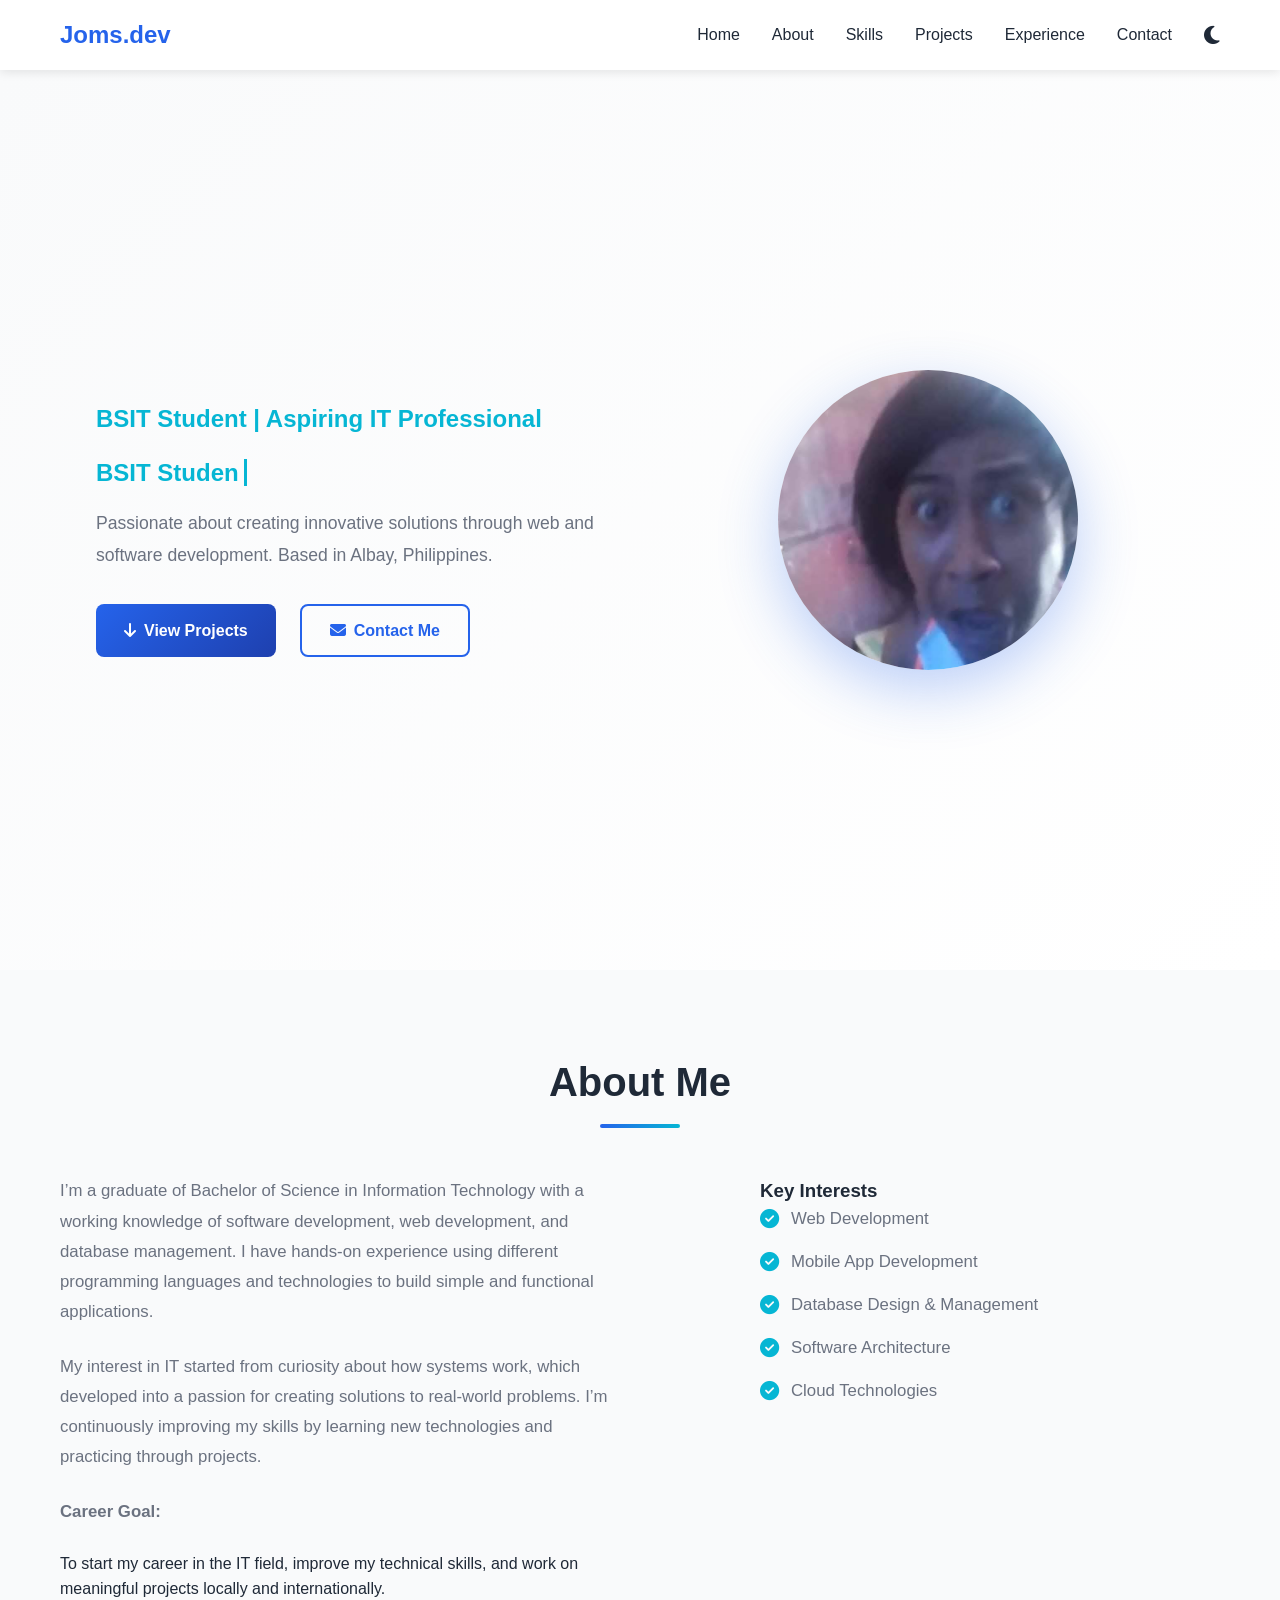
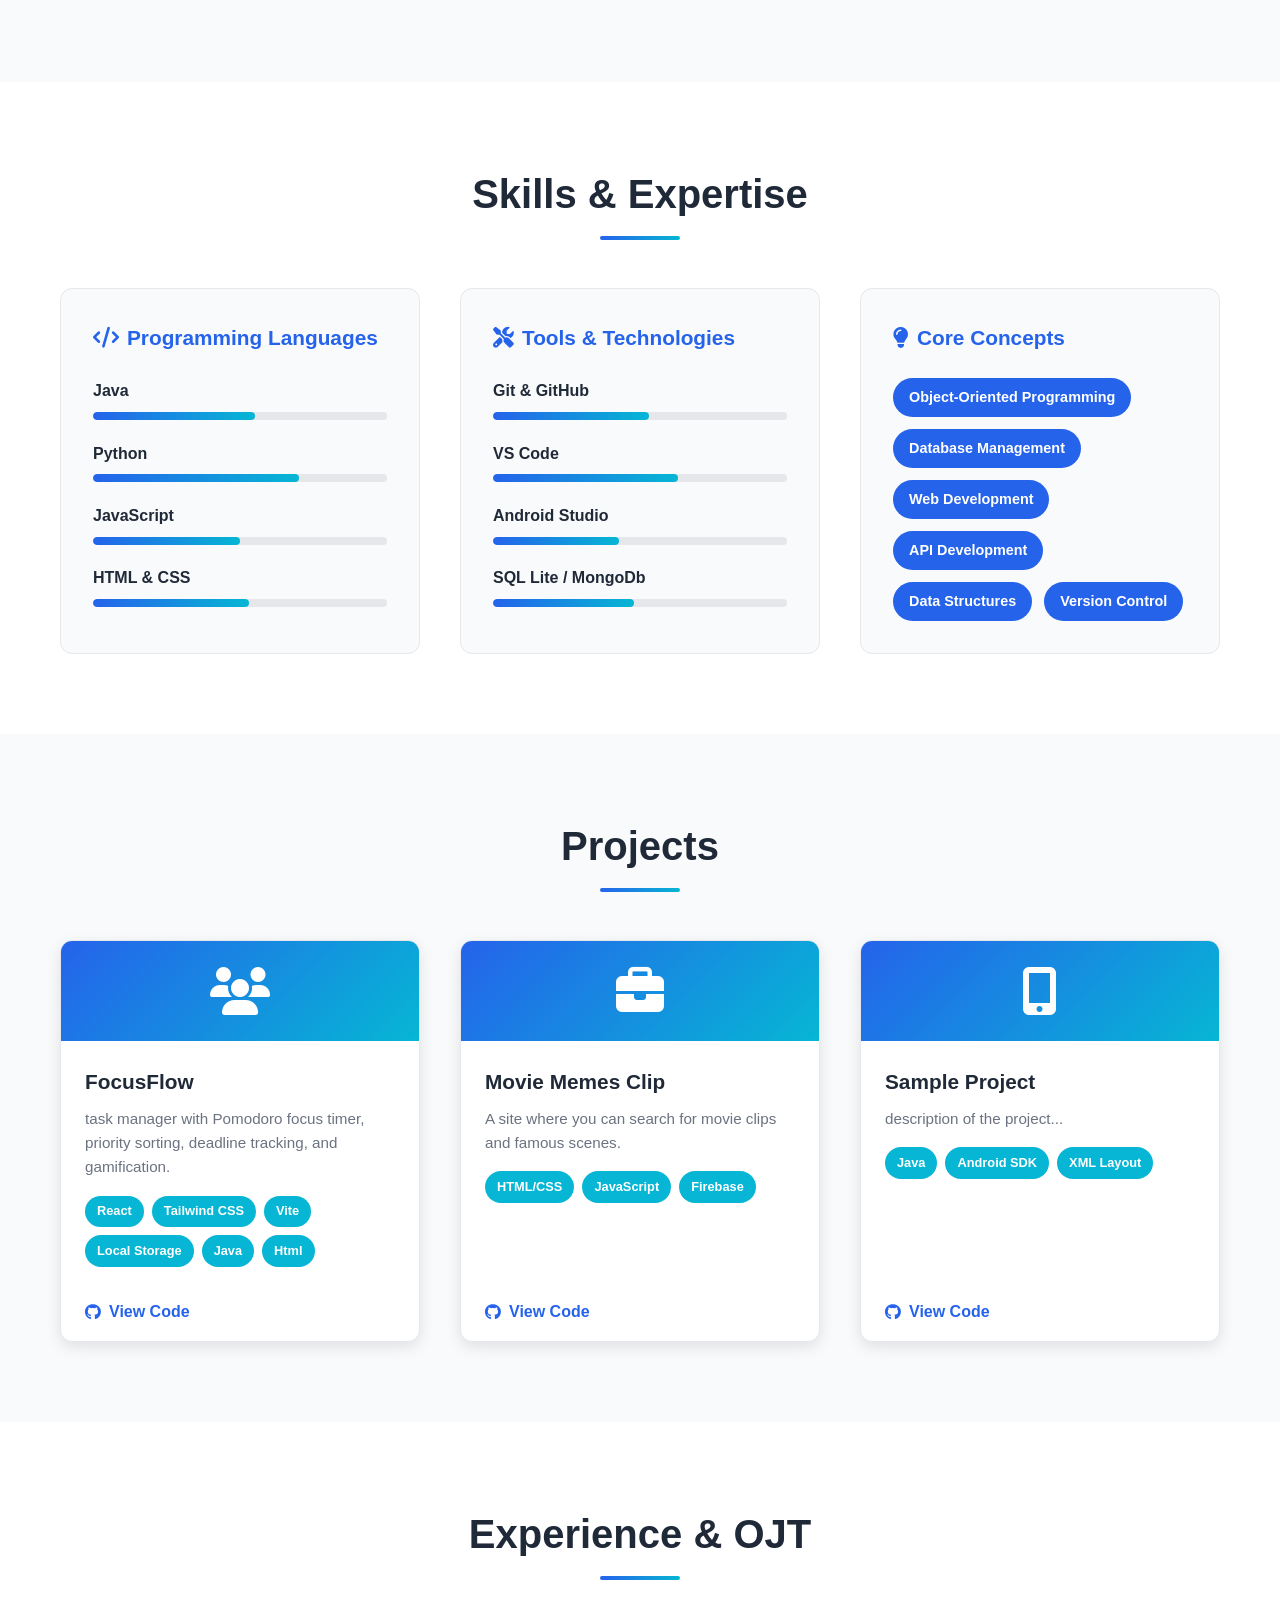
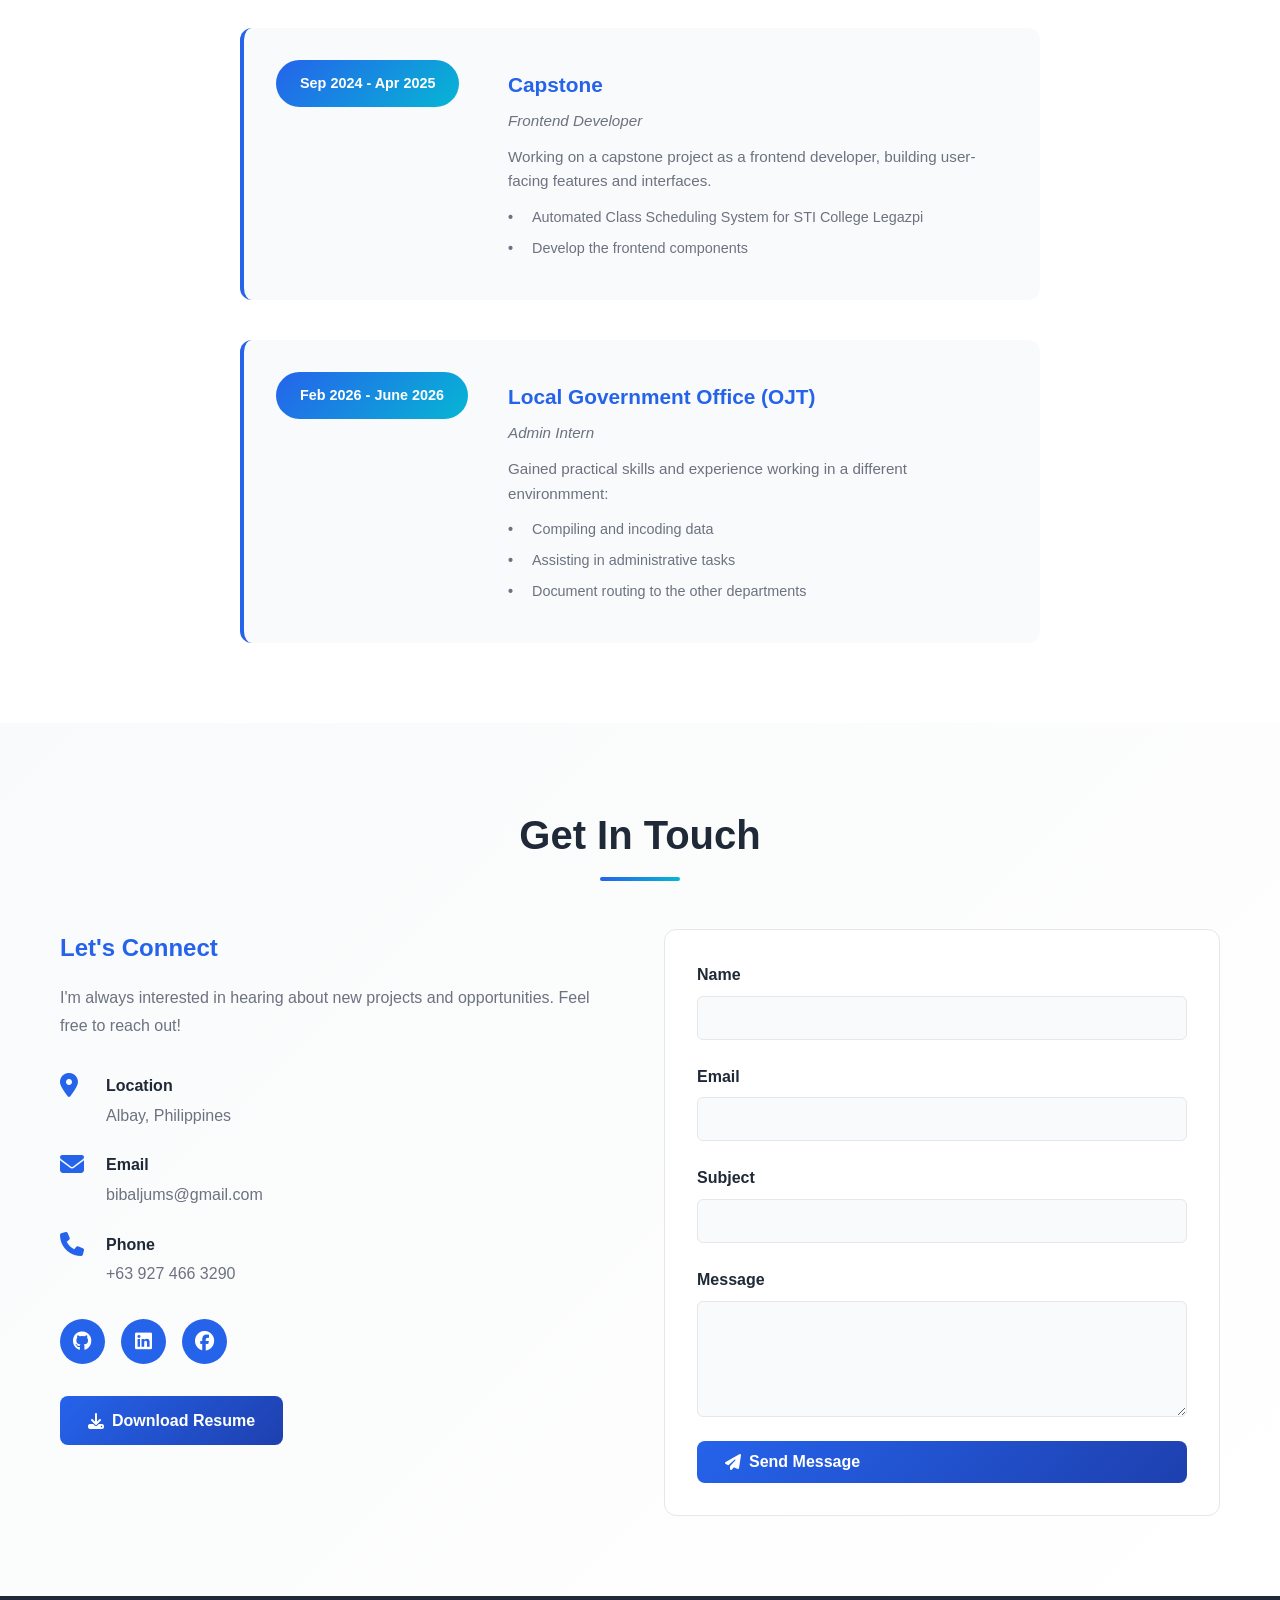
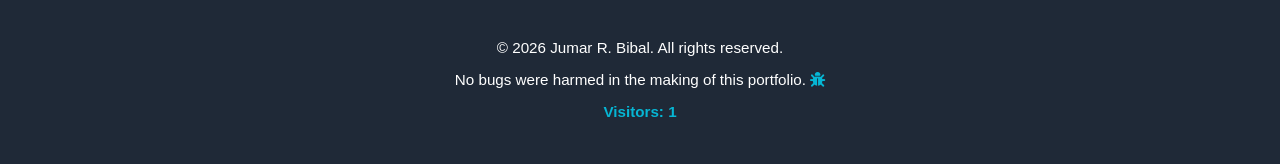
<file: index.html>
<!DOCTYPE html>
<html lang="en">
<head>
    <meta charset="UTF-8">
    <meta name="viewport" content="width=device-width, initial-scale=1.0">
    <title>My Portfolio | BSIT Student</title>
    <link rel="stylesheet" href="styles.css">
    <!-- Font Awesome for icons -->
    <link rel="stylesheet" href="https://cdnjs.cloudflare.com/ajax/libs/font-awesome/6.4.0/css/all.min.css">
</head>
<body>
    <!-- Navigation Bar -->
    <nav class="navbar">
        <div class="nav-container">
            <div class="logo">
                </i>  Joms.dev
            </div>
            <ul class="nav-menu">
                <li><a href="#home" class="nav-link">Home</a></li>
                <li><a href="#about" class="nav-link">About</a></li>
                <li><a href="#skills" class="nav-link">Skills</a></li>
                <li><a href="#projects" class="nav-link">Projects</a></li>
                <li><a href="#experience" class="nav-link">Experience</a></li>
                <li><a href="#contact" class="nav-link">Contact</a></li>
                <li><a href="#" id="theme-toggle" class="nav-link theme-toggle">
                    <i class="fas fa-moon"></i>
                </a></li>
            </ul>
            <div class="hamburger">
                <span></span>
                <span></span>
                <span></span>
            </div>
        </div>
    </nav>

    <!-- Prof section -->
    <section id="home" class="hero">
        <div class="hero-content">
            <div class="hero-text">
                <p class="hero-subtitle">

                <p class="hero-subtitle">BSIT Student | Aspiring IT Professional</p>
            <p class="hero-subtitle"><span id="typing-text"></span>
            </p>


                <p class="hero-description">
                    Passionate about creating innovative solutions through web and software development.
                    Based in Albay, Philippines.
                </p>
                <div class="hero-buttons">
                    <a href="#projects" class="btn btn-primary">
                        <i class="fas fa-arrow-down"></i> View Projects
                    </a>
                    <a href="#contact" class="btn btn-secondary">
                        <i class="fas fa-envelope"></i> Contact Me
                    </a>
                </div>
            </div>
            <div class="hero-image">
    <div class="avatar">
        <img src="picture.jpg" class="meProfile-img">
    </div>
</div>
        </div>
    </section>

    <!-- About Section -->
    <section id="about" class="about">
        <div class="container">
            <h2 class="section-title">About Me</h2>
            <div class="about-content">
                <div class="about-text">
                    <p>
                        I’m a graduate of Bachelor of Science in Information Technology with a working knowledge of software
                        development, web development, and database management. I have hands-on experience using different 
                        programming languages and technologies to build simple and functional applications.
                    </p>
                    <p>
                        My interest in IT started from curiosity about how systems work, which developed into a passion for creating 
                        solutions to real-world problems. I’m continuously improving my skills by learning new technologies and 
                        practicing through projects.
                    </p>
                    <p>
                        <strong>Career Goal:</strong> 
                    </p>To start my career in the IT field, improve my technical skills, and work on meaningful projects locally and internationally.
                </div>
                <div class="about-interests">
                    <h3>Key Interests</h3>
                    <ul class="interests-list">
                        <li><i class="fas fa-check-circle"></i> Web Development</li>
                        <li><i class="fas fa-check-circle"></i> Mobile App Development</li>
                        <li><i class="fas fa-check-circle"></i> Database Design & Management</li>
                        <li><i class="fas fa-check-circle"></i> Software Architecture</li>
                        <li><i class="fas fa-check-circle"></i> Cloud Technologies</li>
                    </ul>
                </div>
            </div>
        </div>
    </section>

    <!-- Skills Section -->
    <section id="skills" class="skills">
        <div class="container">
            <h2 class="section-title">Skills & Expertise</h2>
            <div class="skills-grid">
                <!-- Programming Languages -->
                <div class="skill-category">
                    <h3 class="skill-category-title">
                        <i class="fas fa-code"></i> Programming Languages
                    </h3>
                    <div class="skill-items">
                        <div class="skill-item">
                            <span class="skill-name">Java</span>
                            <div class="skill-bar">
                                <div class="skill-progress" style="width: 55%"></div>
                            </div>
                        </div>
                        <div class="skill-item">
                            <span class="skill-name">Python</span>
                            <div class="skill-bar">
                                <div class="skill-progress" style="width: 70%"></div>
                            </div>
                        </div>
                        <div class="skill-item">
                            <span class="skill-name">JavaScript</span>
                            <div class="skill-bar">
                                <div class="skill-progress" style="width: 50%"></div>
                            </div>
                        </div>
                        <div class="skill-item">
                            <span class="skill-name">HTML & CSS</span>
                            <div class="skill-bar">
                                <div class="skill-progress" style="width: 53%"></div>
                            </div>
                        </div>
                    </div>
                </div>

                <!-- Tools & Technologies -->
                <div class="skill-category">
                    <h3 class="skill-category-title">
                        <i class="fas fa-tools"></i> Tools & Technologies
                    </h3>
                    <div class="skill-items">
                        <div class="skill-item">
                            <span class="skill-name">Git & GitHub</span>
                            <div class="skill-bar">
                                <div class="skill-progress" style="width: 53%"></div>
                            </div>
                        </div>
                        <div class="skill-item">
                            <span class="skill-name">VS Code</span>
                            <div class="skill-bar">
                                <div class="skill-progress" style="width: 63%"></div>
                            </div>
                        </div>
                        <div class="skill-item">
                            <span class="skill-name">Android Studio</span>
                            <div class="skill-bar">
                                <div class="skill-progress" style="width: 43%"></div>
                            </div>
                        </div>
                        <div class="skill-item">
                            <span class="skill-name">SQL Lite / MongoDb</span>
                            <div class="skill-bar">
                                <div class="skill-progress" style="width: 48%"></div>
                            </div>
                        </div>
                    </div>
                </div>

                <!-- Core Concepts -->
                <div class="skill-category">
                    <h3 class="skill-category-title">
                        <i class="fas fa-lightbulb"></i> Core Concepts
                    </h3>
                    <div class="skill-badges">
                        <span class="badge">Object-Oriented Programming</span>
                        <span class="badge">Database Management</span>
                        <span class="badge">Web Development</span>
                        <span class="badge">API Development</span>
                        <span class="badge">Data Structures</span>
                        <span class="badge">Version Control</span>
                    </div>
                </div>
            </div>
        </div>
    </section>

    <!-- Projects Section -->
    <section id="projects" class="projects">
        <div class="container">
            <h2 class="section-title"> Projects</h2>
            <div class="projects-grid">
                <!-- Project 1 -->
                <div class="project-card">
                    <div class="project-header">
                        <i class="fas fa-users"></i>
                    </div>
                    <h3 class="project-title">FocusFlow</h3>
                    <p class="project-description">
                        task manager with Pomodoro focus timer, priority sorting, deadline tracking, and gamification.
                    </p>
                    <div class="project-tech">
                        <span class="tech-tag">React</span>
                        <span class="tech-tag">Tailwind CSS</span>
                        <span class="tech-tag">Vite</span>
                        <span class="tech-tag">Local Storage</span>
                        <span class="tech-tag">Java</span>
                        <span class="tech-tag">Html</span>
                        

                    </div>
                    <div class="project-links">
                        <a href="https://github.com/KaiPham27/FocusFlow" target="_blank" class="project-link">
                            <i class="fab fa-github"></i> View Code
                        </a>
                    </div>
                </div>

                <!-- Project 2 -->
                <div class="project-card">
                    <div class="project-header">
                        <i class="fas fa-briefcase"></i>
                    </div>
                    <h3 class="project-title">Movie Memes Clip</h3>
                    <p class="project-description">
                        A site where you can search for movie clips and famous scenes.
                    </p>
                    <div class="project-tech">
                        <span class="tech-tag">HTML/CSS</span>
                        <span class="tech-tag">JavaScript</span>
                        <span class="tech-tag">Firebase</span>
                    </div>
                    <div class="project-links">
                        <a href="https://github.com/KaiPham27/MovieMemesClip" target="_blank" class="project-link">
                            <i class="fab fa-github"></i> View Code
                        </a>
                    </div>
                </div>

                <!-- Project 3 -->
                <div class="project-card">
                    <div class="project-header">
                        <i class="fas fa-mobile-alt"></i>
                    </div>
                    <h3 class="project-title">Sample Project</h3>
                    <p class="project-description">
                        description of the project...
                    </p>
                    <div class="project-tech">
                        <span class="tech-tag">Java</span>
                        <span class="tech-tag">Android SDK</span>
                        <span class="tech-tag">XML Layout</span>
                    </div>
                    <div class="project-links">
                        <a href="https://www.youtube.com/watch?v=dQw4w9WgXcQ" target="_blank" class="project-link">
                            <i class="fab fa-github"></i> View Code
                        </a>
                    </div>
                </div>
            </div>
        </div>
    </section>

    <!-- Experience / OJT Section -->
    <section id="experience" class="experience">
        <div class="container">
            <h2 class="section-title">Experience & OJT</h2>
            <div class="experience-timeline">
                <!-- Experience 1 -->
                <div class="experience-item">
                    <div class="experience-date">
                        <span class="badge-date">Sep 2024 - Apr 2025</span>
                    </div>
                    <div class="experience-content">
                        <h3 class="experience-title">Capstone</h3>
                        <p class="experience-company">Frontend Developer</p>
                        <p class="experience-description">
                            Working on a capstone project as a frontend developer, building user-facing features and interfaces.
                        </p>
                        <ul class="experience-tasks">
                            <li>Automated Class Scheduling System for STI College Legazpi</li>
                            <li>Develop the frontend components</li>
                        </ul>
                    </div>
                </div>

                <!-- Experience 2 -->
                <div class="experience-item">
                    <div class="experience-date">
                        <span class="badge-date">Feb 2026 - June 2026</span>
                    </div>
                    <div class="experience-content">
                        <h3 class="experience-title">Local Government Office (OJT)</h3>
                        <p class="experience-company">Admin Intern</p>
                        <p class="experience-description">
                            Gained practical skills and experience working in a different environmment:
                        </p>
                        <ul class="experience-tasks">
                            <li>Compiling and incoding data</li>
                            <li>Assisting in administrative tasks</li>
                            <li>Document routing to the other departments</li>
                            
                        </ul>
                    </div>
                </div>
            </div>
        </div>
    </section>

    <!-- Contact Section -->
    <section id="contact" class="contact">
        <div class="container">
            <h2 class="section-title">Get In Touch</h2>
            <div class="contact-content">
                <div class="contact-info">
                    <h3>Let's Connect</h3>
                    <p>I'm always interested in hearing about new projects and opportunities. Feel free to reach out!</p>
                    
                    <div class="contact-details">
                        <div class="contact-item">
                            <i class="fas fa-map-marker-alt"></i>
                            <div>
                                <h4>Location</h4>
                                <p>Albay, Philippines</p>
                            </div>
                        </div>
                        <div class="contact-item">
                            <i class="fas fa-envelope"></i>
                            <div>
                                <h4>Email</h4>
                                <p><a href="mailto:bibaljums@gmail.com">bibaljums@gmail.com</a></p>
                            </div>
                        </div>
                        <div class="contact-item">
                            <i class="fas fa-phone"></i>
                            <div>
                                <h4>Phone</h4>
                                <p><a href="tel:+639274663290">+63 927 466 3290</a></p>
                            </div>
                        </div>
                    </div>

                    <div class="social-links">
                        <a href="https://github.com/KaiPham27" target="_blank" class="social-link">
                            <i class="fab fa-github"></i>
                        </a>
                        <a href="https://www.linkedin.com/in/jumar-bibal-28588524b/" target="_blank" class="social-link">
                            <i class="fab fa-linkedin"></i>
                        </a>
                        <a href="https://www.facebook.com/kaiKulangSaMuah" target="_blank" class="social-link">
                            <i class="fab fa-facebook"></i>
                        </a>
                    </div>

                    <a href="assets/resume.pdf" class="btn btn-primary" download>
                        <i class="fas fa-download"></i> Download Resume
                    </a>
                </div>
      
                <form id="contact-form" class="contact-form" action="https://formspree.io/f/xbdwgkgo" method="POST">
                    <div class="form-group">
                        <label for="name">Name</label>
                        <input type="text" id="name" name="name" required>
                    </div>
                    <div class="form-group">
                        <label for="email">Email</label>
                        <input type="email" id="email" name="email" required>
                    </div>
                    <div class="form-group">
                        <label for="subject">Subject</label>
                        <input type="text" id="subject" name="subject" required>
                    </div>
                    <div class="form-group">
                        <label for="message">Message</label>
                        <textarea id="message" name="message" rows="5" required></textarea>
                    </div>
                    <input type="text" name="_gotcha" style="display:none">
                    <button type="submit" class="btn btn-primary">
                        <i class="fas fa-paper-plane"></i> Send Message
                    </button>
                    <div class="form-message" id="form-message"></div>
                </form>
            </div>
        </div>
    </section>

    <!-- Footer -->
    <footer class="footer">
    <div class="container">
        <p>&copy; 2026 Jumar R. Bibal. All rights reserved.</p>
        <p>No bugs were harmed in the making of this portfolio. <i class="fas fa-bug"></i></p>
        <p class="visitor-counter">
            Visitors: <span id="visitor-count">0</span>
        </p>
    </div>
</footer>

    <!-- Scroll to Top Button -->
    <button id="scroll-to-top" class="scroll-to-top">
        <i class="fas fa-arrow-up"></i>
    </button>

    <!-- JavaScript -->

    <div id="aboutModal" class="modal">
    <div class="modal-content">
        <span class="close">&times;</span>

        <h2>About Me</h2>
        <p>Hi, I'm Jumar Bibal - a BSIT student from Albay.</p>
        <p>I enjoy building web apps and learning new tech.</p>
        <p>I focus on frontend and backend development.</p>
    </div>
</div>

<!-- JavaScript -->
<script src="script.js"></script>

</body>
</html>
</file>
<file: styles.css>
/*GLOBAL STYLES & VARIABLES */

* {
    margin: 0;
    padding: 0;
    box-sizing: border-box;
}

:root {
    /* Light Mode Colors */
    --primary-color: #2563eb;
    --secondary-color: #1e40af;
    --accent-color: #06b6d4;
    --text-dark: #1f2937;
    --text-light: #6b7280;
    --bg-light: #f9fafb;
    --bg-white: #ffffff;
    --border-color: #e5e7eb;
    --success-color: #10b981;
    --warning-color: #f59e0b;
    
    /* Transitions */
    --transition: all 0.3s ease;
    --transition-slow: all 0.5s ease;
}

/* Dark Mode Colors */
body.dark-mode {
    --text-dark: #f3f4f6;
    --text-light: #d1d5db;
    --bg-light: #1f2937;
    --bg-white: #111827;
    --border-color: #374151;
}

/* separate dark mode styles */
body.dark-mode .navbar {
    box-shadow: 0 2px 10px rgba(0, 0, 0, 0.4);
}

html {
    scroll-behavior: smooth;
}

body {
    font-family: 'Segoe UI', Tahoma, Geneva, Verdana, sans-serif;
    color: var(--text-dark);
    background-color: var(--bg-white);
    line-height: 1.6;
    transition: var(--transition);
}


  /* CONTAINER & LAYOUT*/

.container {
    max-width: 1200px;
    margin: 0 auto;
    padding: 0 20px;
}

.section-title {
    font-size: 2.5rem;
    font-weight: bold;
    text-align: center;
    margin-bottom: 3rem;
    position: relative;
    display: inline-block;
    width: 100%;
}

.section-title::after {
    content: '';
    display: block;
    width: 80px;
    height: 4px;
    background: linear-gradient(90deg, var(--primary-color), var(--accent-color));
    margin: 10px auto 0;
    border-radius: 2px;
}

/* NAVIGATION BAR*/

.navbar {
    background-color: var(--bg-white);
    padding: 1rem 0;
    position: sticky;
    top: 0;
    z-index: 1000;
    box-shadow: 0 2px 10px rgba(0, 0, 0, 0.1);
    transition: var(--transition);
}

.nav-container {
    max-width: 1200px;
    margin: 0 auto;
    padding-left: 2rem;
    padding-right: 2rem;
    padding: 0 20px;
    display: flex;
    justify-content: space-between;
    align-items: center;
}

.logo {
    font-size: 1.5rem;
    font-weight: bold;
    color: var(--primary-color);
    text-decoration: none;
    display: flex;
    align-items: center;
    gap: 0.5rem;
}

.nav-menu {
    display: flex;
    list-style: none;
    gap: 2rem;
    align-items: center;
}

.nav-link {
    color: var(--text-dark);
    text-decoration: none;
    font-weight: 500;
    position: relative;
    transition: var(--transition);
}

.nav-link::after {
    content: '';
    position: absolute;
    bottom: -5px;
    left: 0;
    width: 0;
    height: 2px;
    background-color: var(--primary-color);
    transition: width 0.3s ease;
}

.nav-link:hover::after,
.nav-link:hover {
    color: var(--primary-color);
    width: 100%;
}

.theme-toggle {
    font-size: 1.3rem;
    cursor: pointer;
}

.hamburger {
    display: none;
    flex-direction: column;
    cursor: pointer;
    gap: 5px;
}

.hamburger span {
    width: 25px;
    height: 3px;
    background-color: var(--primary-color);
    transition: var(--transition);
}

/*BUTTONS*/

.btn {
    display: inline-flex;
    align-items: center;
    gap: 0.5rem;
    padding: 12px 28px;
    border: none;
    border-radius: 8px;
    font-size: 1rem;
    font-weight: 600;
    cursor: pointer;
    transition: var(--transition);
    text-decoration: none;
    text-align: center;
}

.btn-primary {
    background: linear-gradient(135deg, var(--primary-color), var(--secondary-color));
    color: white;
}

.btn-primary:hover {
    transform: translateY(-3px);
    box-shadow: 0 10px 25px rgba(37, 99, 235, 0.3);
}

.btn-secondary {
    background-color: transparent;
    color: var(--primary-color);
    border: 2px solid var(--primary-color);
}

.btn-secondary:hover {
    background-color: var(--primary-color);
    color: white;
    transform: translateY(-3px);
}

/*HERO SECTION*/

.hero {
    min-height: 100vh;
    display: flex;
    align-items: center;
    padding: 100px 0;
    background: linear-gradient(135deg, var(--bg-light) 0%, var(--bg-white) 100%);
}

.hero-content {
    display: grid;
    grid-template-columns: 1fr 1fr;
    gap: 4rem;
    align-items: center;
    margin-left: 96px;
    margin-right: 96px;
}

.hero-title {
    font-size: 3.5rem;
    font-weight: bold;
    line-height: 1.2;
    margin-bottom: 1rem;
    animation: slideInLeft 0.8s ease;
}

.highlight {
    color: var(--primary-color);
    background: linear-gradient(135deg, var(--primary-color), var(--accent-color));
    -webkit-background-clip: text;
    -webkit-text-fill-color: transparent;
    background-clip: text;
}

.hero-subtitle {
    font-size: 1.5rem;
    color: var(--accent-color);
    margin-bottom: 1rem;
    font-weight: 600;
}

#typing-text {
    border-right: 3px solid var(--accent-color);
    padding-right: 5px;
    animation: blink 0.6s infinite;
}

@keyframes blink {
    50% {
        border-color: transparent;
    }
}
.hero-description {
    font-size: 1.1rem;
    color: var(--text-light);
    margin-bottom: 2rem;
    line-height: 1.8;
}

.hero-buttons {
    display: flex;
    gap: 1.5rem;
    flex-wrap: wrap;
}

.hero-image {
    display: flex;
    justify-content: center;
    align-items: center;
    animation: slideInRight 0.8s ease;
}

.avatar {
    width: 300px;
    height: 300px;
    border-radius: 50%;
    display: flex;
    align-items: center;
    justify-content: center;
    box-shadow: 0 20px 60px rgba(37, 99, 235, 0.3);
    animation: float 3s ease-in-out infinite;
    overflow: hidden;
}

.meProfile-img {
    width: 100%;
    height: 100%;
    object-fit: cover; /* better for profile */
}

/*ABOUT SECTION*/

.about {
    padding: 80px 0;
    background-color: var(--bg-light);
}

.about-content {
    display: grid;
    grid-template-columns: 1fr 1fr;
    gap: 3rem;
}

.about-text {
    display: flex;
    flex-direction: column;
    gap: 1.5rem;
}

.about-text p {
    font-size: 1.05rem;
    line-height: 1.8;
    color: var(--text-light);
}

.interests-list {
    list-style: none;
    display: flex;
    flex-direction: column;
    gap: 1rem;
}

.interests-list li {
    display: flex;
    align-items: center;
    gap: 0.75rem;
    font-size: 1.05rem;
    color: var(--text-light);
}

.interests-list i {
    color: var(--accent-color);
    font-size: 1.2rem;
}

.about-interests {
    margin-left: 96px;
}

/*SKILLS SECTION */

.skills {
    padding: 80px 0;
    background-color: var(--bg-white);
}

.skills-grid {
    display: grid;
    grid-template-columns: repeat(auto-fit, minmax(300px, 1fr));
    gap: 2.5rem;
}

.skill-category {
    background: var(--bg-light);
    padding: 2rem;
    border-radius: 12px;
    border: 1px solid var(--border-color);
    transition: var(--transition);
}

.skill-category:hover {
    transform: translateY(-5px);
    box-shadow: 0 10px 30px rgba(0, 0, 0, 0.1);
}

.skill-category-title {
    font-size: 1.3rem;
    font-weight: bold;
    margin-bottom: 1.5rem;
    color: var(--primary-color);
    display: flex;
    align-items: center;
    gap: 0.5rem;
}

.skill-items {
    display: flex;
    flex-direction: column;
    gap: 1.3rem;
}

.skill-item {
    display: flex;
    flex-direction: column;
    gap: 0.5rem;
}

.skill-name {
    font-weight: 600;
    color: var(--text-dark);
}

.skill-bar {
    height: 8px;
    background-color: var(--border-color);
    border-radius: 10px;
    overflow: hidden;
}

.skill-progress {
    height: 100%;
    background: linear-gradient(90deg, var(--primary-color), var(--accent-color));
    border-radius: 10px;
    transition: width 1s ease;
}

.skill-badges {
    display: flex;
    flex-wrap: wrap;
    gap: 0.75rem;
}

.badge {
    background-color: var(--primary-color);
    color: white;
    padding: 0.5rem 1rem;
    border-radius: 25px;
    font-size: 0.9rem;
    font-weight: 600;
    transition: var(--transition);
}

.badge:hover {
    background-color: var(--secondary-color);
    transform: scale(1.05);
}

/*PROJECTS SECTION */

.projects {
    padding: 80px 0;
    background-color: var(--bg-light);
}

.projects-grid {
    display: grid;
    grid-template-columns: repeat(auto-fit, minmax(300px, 1fr));
    gap: 2.5rem;
}

.project-card {
    background-color: var(--bg-white);
    border-radius: 12px;
    overflow: hidden;
    box-shadow: 0 5px 15px rgba(0, 0, 0, 0.1);
    transition: var(--transition);
    border: 1px solid var(--border-color);
    display: flex;
    flex-direction: column;
}

.project-card:hover {
    transform: translateY(-10px);
    box-shadow: 0 20px 40px rgba(37, 99, 235, 0.2);
}

.project-header {
    background: linear-gradient(135deg, var(--primary-color), var(--accent-color));
    height: 100px;
    display: flex;
    align-items: center;
    justify-content: center;
    font-size: 3rem;
    color: white;
}

.project-title {
    font-size: 1.3rem;
    font-weight: bold;
    padding: 1.5rem 1.5rem 0.5rem;
    color: var(--text-dark);
}

.project-description {
    color: var(--text-light);
    padding: 0 1.5rem;
    font-size: 0.95rem;
    line-height: 1.6;
}

.project-tech {
    display: flex;
    flex-wrap: wrap;
    gap: 0.5rem;
    padding: 1rem 1.5rem;
}

.tech-tag {
    background-color: var(--accent-color);
    color: white;
    padding: 0.35rem 0.75rem;
    border-radius: 20px;
    font-size: 0.8rem;
    font-weight: 600;
}

.project-links {
    padding: 1rem 1.5rem;
    margin-top: auto;
    display: flex;
    gap: 1rem;
}

.project-link {
    display: inline-flex;
    align-items: center;
    gap: 0.5rem;
    color: var(--primary-color);
    text-decoration: none;
    font-weight: 600;
    transition: var(--transition);
}

.project-link:hover {
    color: var(--secondary-color);
    transform: translateX(5px);
}

/*EXPERIENCE SECTION*/

.experience {
    padding: 80px 0;
    background-color: var(--bg-white);
}

.experience-timeline {
    display: flex;
    flex-direction: column;
    gap: 2.5rem;
    max-width: 800px;
    margin: 0 auto;
}

.experience-item {
    display: grid;
    grid-template-columns: 200px 1fr;
    gap: 2rem;
    background-color: var(--bg-light);
    padding: 2rem;
    border-radius: 12px;
    border-left: 4px solid var(--primary-color);
    transition: var(--transition);
}

.experience-item:hover {
    box-shadow: 0 10px 30px rgba(0, 0, 0, 0.1);
    transform: translateX(10px);
}

.badge-date {
    background: linear-gradient(135deg, var(--primary-color), var(--accent-color));
    color: white;
    padding: 0.75rem 1.5rem;
    border-radius: 25px;
    font-weight: 600;
    font-size: 0.9rem;
    display: inline-block;
}

.experience-title {
    font-size: 1.3rem;
    font-weight: bold;
    color: var(--primary-color);
    margin: 0.5rem 0;
}

.experience-company {
    font-size: 0.95rem;
    color: var(--text-light);
    margin-bottom: 0.75rem;
    font-style: italic;
}

.experience-description {
    font-size: 0.95rem;
    color: var(--text-light);
    margin-bottom: 0.75rem;
}

.experience-tasks {
    list-style: none;
    margin-top: 0.75rem;
}

.experience-tasks li {
    color: var(--text-light);
    padding-left: 1.5rem;
    position: relative;
    margin: 0.5rem 0;
    font-size: 0.9rem;
}

.experience-tasks li::before {
    content: '•';
    position: absolute;
    left: 0;
    color: var(--text-light);
    font-weight: bold;
}

/*CONTACT SECTION*/

.contact {
    padding: 80px 0;
    background: linear-gradient(135deg, var(--bg-light), var(--bg-white));
}

.contact-content {
    display: grid;
    grid-template-columns: 1fr 1fr;
    gap: 3rem;
}

.contact-info h3 {
    font-size: 1.5rem;
    font-weight: bold;
    margin-bottom: 1rem;
    color: var(--primary-color);
}

.contact-info > p {
    color: var(--text-light);
    margin-bottom: 2rem;
    line-height: 1.8;
}

.contact-details {
    display: flex;
    flex-direction: column;
    gap: 1.5rem;
    margin-bottom: 2rem;
}

.contact-item {
    display: flex;
    gap: 1rem;
}

.contact-item i {
    font-size: 1.5rem;
    color: var(--primary-color);
    min-width: 30px;
}

.contact-item h4 {
    font-weight: 600;
    color: var(--text-dark);
    margin-bottom: 0.25rem;
}

.contact-item p, .contact-item a {
    color: var(--text-light);
    text-decoration: none;
    transition: var(--transition);
}

.contact-item a:hover {
    color: var(--primary-color);
}

.social-links {
    display: flex;
    gap: 1rem;
    margin-bottom: 2rem;
}

.social-link {
    width: 45px;
    height: 45px;
    border-radius: 50%;
    background-color: var(--primary-color);
    color: white;
    display: flex;
    align-items: center;
    justify-content: center;
    text-decoration: none;
    transition: var(--transition);
    font-size: 1.2rem;
}

.social-link:hover {
    background-color: var(--secondary-color);
    transform: translateY(-3px);
}

/* Contact Form */
.contact-form {
    display: flex;
    flex-direction: column;
    gap: 1.5rem;
    background-color: var(--bg-white);
    padding: 2rem;
    border-radius: 12px;
    border: 1px solid var(--border-color);
}

.form-group {
    display: flex;
    flex-direction: column;
    gap: 0.5rem;
}

.form-group label {
    font-weight: 600;
    color: var(--text-dark);
}

.form-group input,
.form-group textarea {
    padding: 12px;
    border: 1px solid var(--border-color);
    border-radius: 6px;
    font-family: inherit;
    font-size: 1rem;
    color: var(--text-dark);
    background-color: var(--bg-light);
    transition: var(--transition);
}

.form-group input:focus,
.form-group textarea:focus {
    outline: none;
    border-color: var(--primary-color);
    box-shadow: 0 0 0 3px rgba(37, 99, 235, 0.1);
}

.form-message {
    padding: 12px;
    border-radius: 6px;
    text-align: center;
    font-weight: 600;
    display: none;
}

.form-message.success {
    background-color: rgba(16, 185, 129, 0.1);
    color: var(--success-color);
    display: block;
}

.form-message.error {
    background-color: rgba(239, 68, 68, 0.1);
    color: #ef4444;
    display: block;
}
/* MODAL BACKGROUND */

.modal {
    display: none;
    position: fixed;
    z-index: 9999;
    left: 0;
    top: 0;
    width: 100%;
    height: 100%;
    background: rgba(0,0,0,0.6);
    justify-content: center;
    align-items: center;
}

/* MODAL BOX */
.modal-content {
    background: var(--bg-white);
    padding: 2rem;
    border-radius: 12px;
    width: 320px;
    text-align: center;
    animation: fadeIn 0.3s ease;
}

/* CLOSE BUTTON */
.close {
    float: right;
    font-size: 1.5rem;
    cursor: pointer;
}

/*FOOTER*/

.footer {
    background-color: #1f2937;
    color: #ffffff;
    padding: 2rem 0;
    text-align: center;
}

.footer p {
    margin: 0.5rem 0;
    font-size: 0.95rem;
}

.footer i {
    color: var(--accent-color);
}

.visitor-counter {
    margin-top: 10px;
    font-weight: 600;
    color: var(--accent-color);
}

/* Dark Mode Footer */
body.dark-mode .footer {
    background-color: #1f2937;
    color: #ffffff;
}

/*SCROLL TO TOP BUTTON*/

.scroll-to-top {
    position: fixed;
    bottom: 30px;
    right: 30px;
    width: 50px;
    height: 50px;
    background: linear-gradient(135deg, var(--primary-color), var(--accent-color));
    color: white;
    border: none;
    border-radius: 50%;
    font-size: 1.5rem;
    cursor: pointer;
    display: none;
    align-items: center;
    justify-content: center;
    transition: var(--transition);
    box-shadow: 0 5px 15px rgba(37, 99, 235, 0.3);
    z-index: 999;
}

.scroll-to-top.show {
    display: flex;
}

.scroll-to-top:hover {
    transform: translateY(-5px);
    box-shadow: 0 10px 25px rgba(37, 99, 235, 0.4);
}

/*ANIMATIONS*/

@keyframes slideInLeft {
    from {
        opacity: 0;
        transform: translateX(-50px);
    }
    to {
        opacity: 1;
        transform: translateX(0);
    }
}

@keyframes slideInRight {
    from {
        opacity: 0;
        transform: translateX(50px);
    }
    to {
        opacity: 1;
        transform: translateX(0);
    }
}

@keyframes float {
    0%, 100% {
        transform: translateY(0px);
    }
    50% {
        transform: translateY(-20px);
    }
}

@keyframes fadeIn {
    from {
        opacity: 0;
    }
    to {
        opacity: 1;
    }
}

/*RESPONSIVE DESIGN*/

@media (max-width: 768px) {
    .hero-title {
        font-size: 2.5rem;
    }

    .hero-content {
        grid-template-columns: 1fr;
        padding: 60px 0;
    }

    .avatar {
        width: 200px;
        height: 200px;
        font-size: 5rem;
    }

    .nav-menu {
        display: none;
    }

    .hamburger {
        display: flex;
    }

    .nav-menu.active {
        display: flex;
        position: fixed;
        flex-direction: column;
        background-color: var(--bg-white);
        width: 100%;
        text-align: center;
        top: 70px;
        left: 0;
        gap: 1rem;
        padding: 2rem 0;
        box-shadow: 0 5px 15px rgba(0, 0, 0, 0.1);
    }

    .about-content,
    .contact-content {
        grid-template-columns: 1fr;
    }

    .experience-item {
        grid-template-columns: 1fr;
    }

    .badge-date {
        width: 100%;
    }

    .section-title {
        font-size: 2rem;
    }

    .hero-buttons {
        flex-direction: column;
        width: 100%;
    }

    .btn {
        width: 100%;
        justify-content: center;
    }

    .projects-grid,
    .skills-grid {
        grid-template-columns: 1fr;
    }
}

@media (max-width: 480px) {
    .hero-title {
        font-size: 1.8rem;
    }

    .hero-subtitle {
        font-size: 1.1rem;
    }

    .section-title {
        font-size: 1.5rem;
    }

    .avatar {
        width: 150px;
        height: 150px;
        font-size: 4rem;
    }

    .nav-menu.active {
        top: 60px;
        padding: 1rem 0;
        gap: 0.5rem;
    }

    .nav-link {
        font-size: 0.9rem;
    }

    .contact-form {
        padding: 1.5rem;
    }

    .scroll-to-top {
        width: 40px;
        height: 40px;
        font-size: 1.2rem;
        bottom: 20px;
        right: 20px;
    }

    .skill-category,
    .project-card,
    .experience-item {
        padding: 1.5rem;
    }
}
</file>
